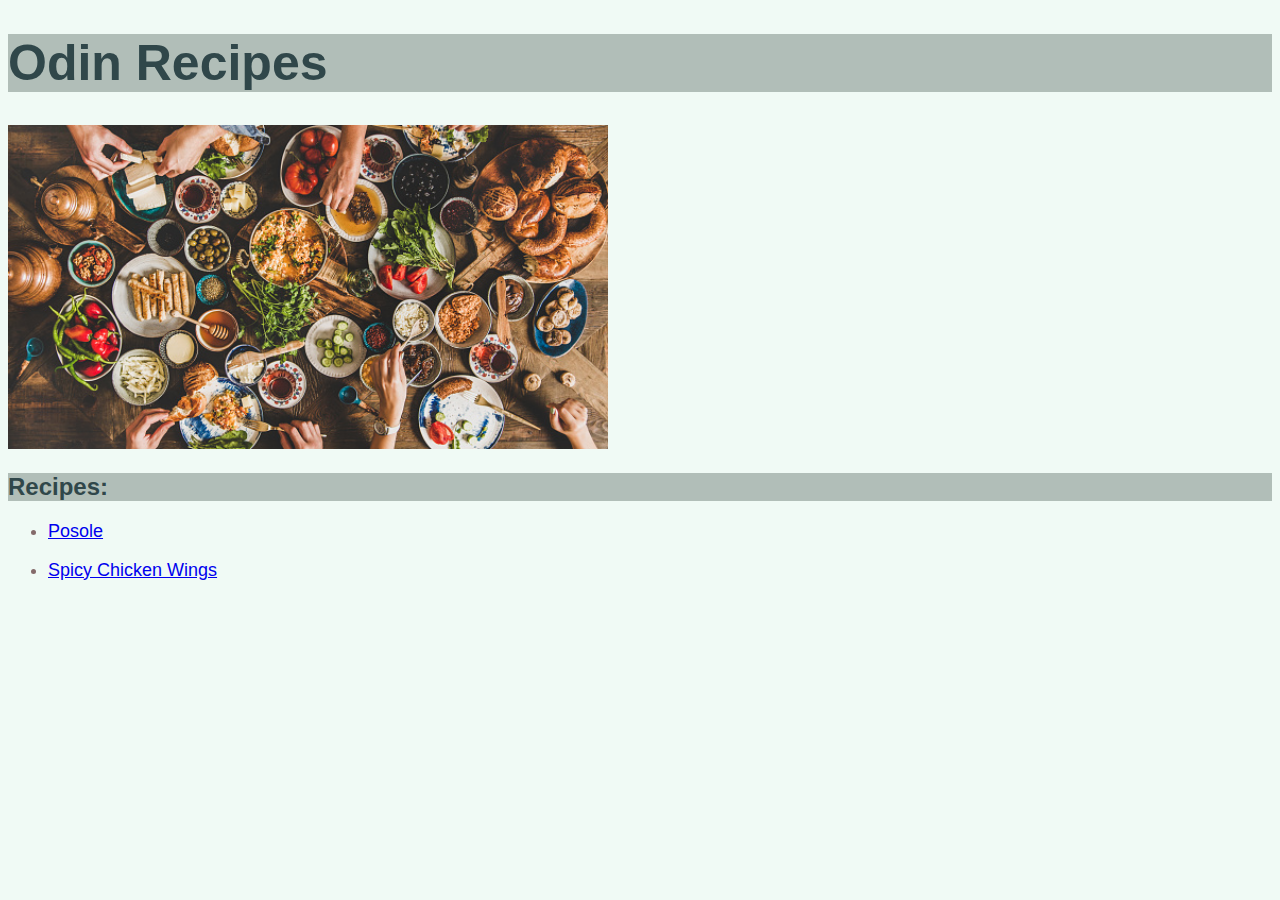
<file: index.html>
<!DOCTYPE html>
<html lang="en">
<head>
    <meta charset="UTF-8">
    <meta http-equiv="X-UA-Compatible" content="IE=edge">
    <meta name="viewport" content="width=device-width, initial-scale=1.0">
    <title>Odin Recipes</title>
</head>
    <link rel="stylesheet" href="style.css">

<body>
    <h1 class="main-h">Odin Recipes</h1>
    <img src="assets/food-spread.jpg" alt="Shared Plates of Food">
    <h2>Recipes:</h2>
    <ul class="recipe-list">
        <li><a href="recipes/posole.html">Posole</a></li>
        <p></p>
        <li><a href="recipes/wings.html">Spicy Chicken Wings</a></li>
    </ul>
</body>
</html>
</file>
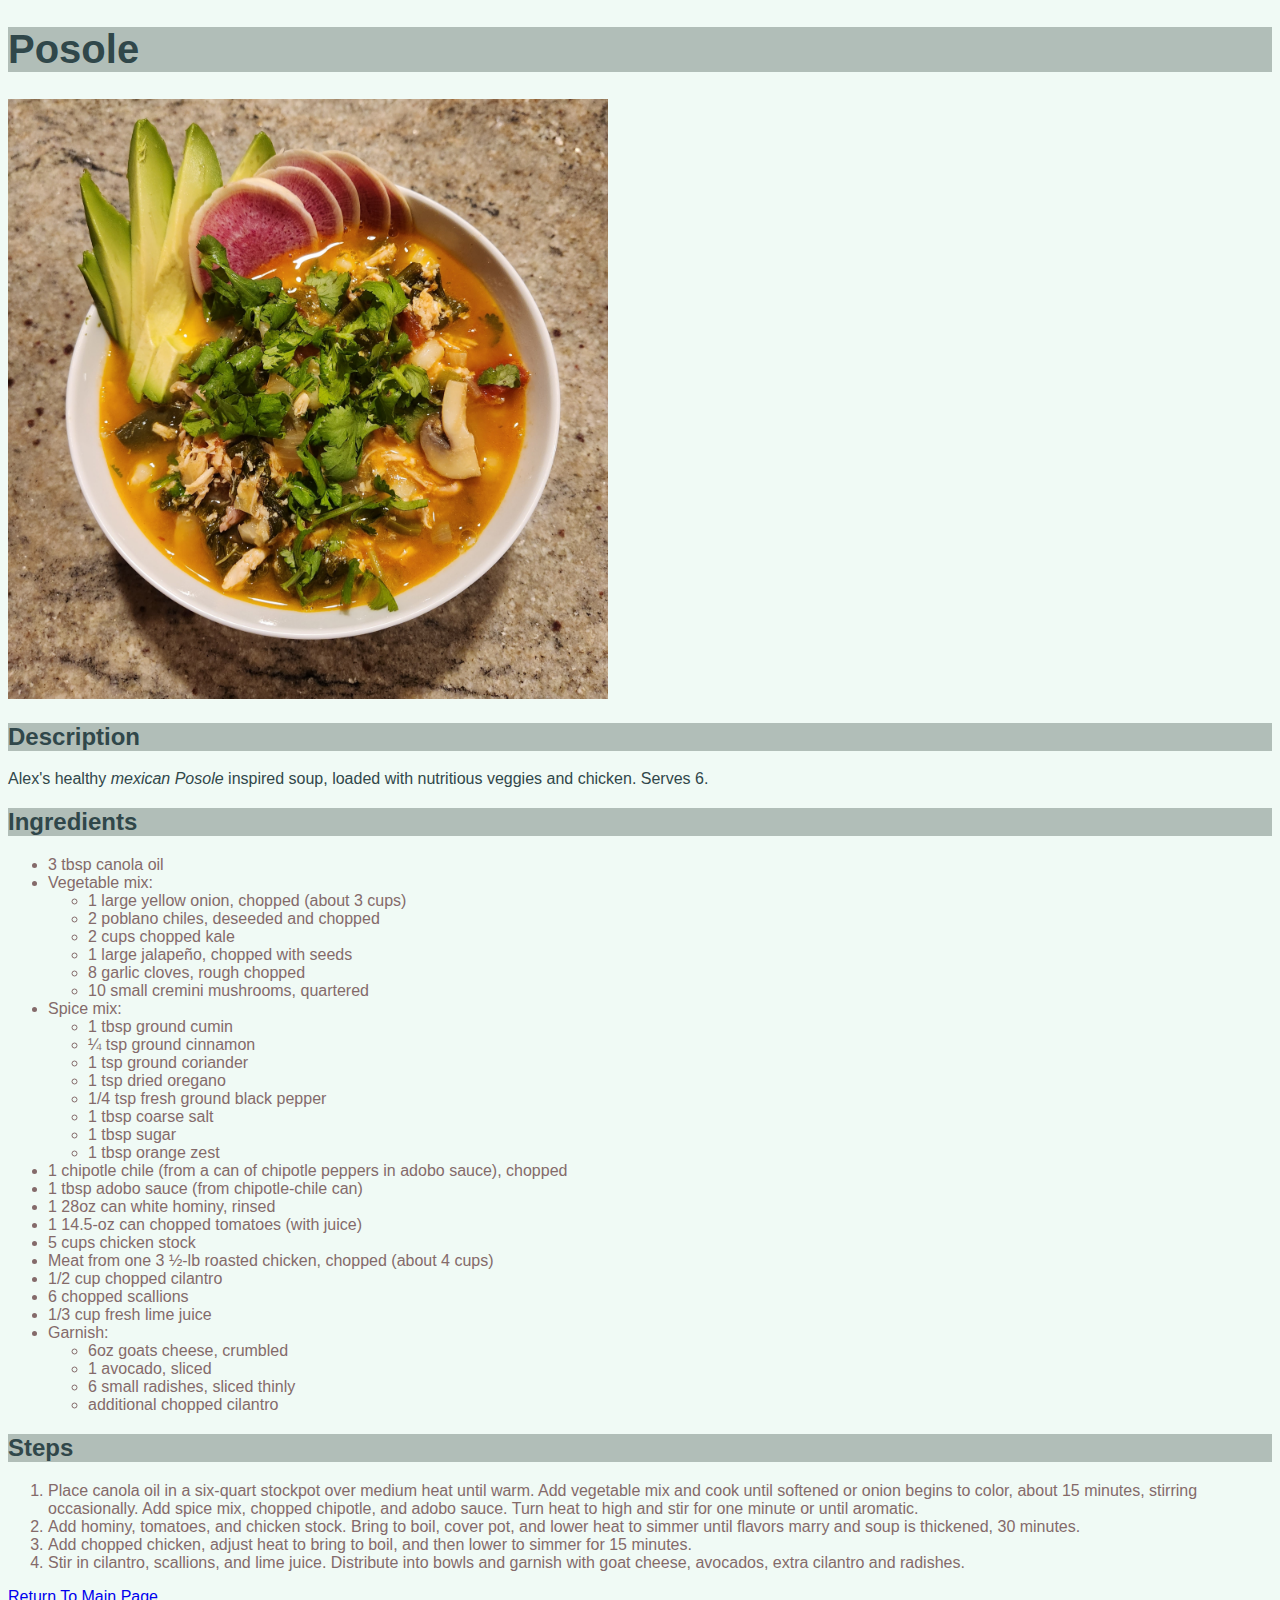
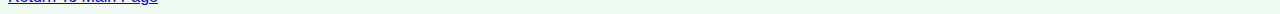
<file: recipes/posole.html>
<!DOCTYPE html>
<html lang="en">
<head>
    <meta charset="UTF-8">
    <meta http-equiv="X-UA-Compatible" content="IE=edge">
    <meta name="viewport" content="width=device-width, initial-scale=1.0">
    <title>Document</title>
</head>
    <link rel="stylesheet" href="../style.css">

<body>
    <h1>Posole</h1>
    <img src="../assets/posole.jpg" alt="Bowl of soup">
    
    <h2>Description</h2>
    <p>Alex's healthy <em>mexican Posole</em> inspired soup, loaded with nutritious veggies and chicken. Serves 6.</p>

    <h2>Ingredients</h2>
        <ul>
            <li>3 tbsp canola oil</li>
            <li>Vegetable mix: 
                <ul>
                    <li>1 large yellow onion, chopped (about 3 cups)</li>
                    <li>2 poblano chiles, deseeded and chopped</li>
                    <li>2 cups chopped kale</li>
                    <li>1 large jalapeño, chopped with seeds</li>
                    <li>8 garlic cloves, rough chopped</li>
                    <li>10 small cremini mushrooms, quartered</li>
                </ul>
            <li>Spice mix:
                <ul>
                    <li>1 tbsp ground cumin</li>
                    <li>¼ tsp ground cinnamon</li>
                    <li>1 tsp ground coriander</li>
                    <li>1 tsp dried oregano</li>
                    <li>1/4 tsp fresh ground black pepper</li>
                    <li>1 tbsp coarse salt</li>
                    <li>1 tbsp sugar</li>
                    <li>1 tbsp orange zest</li>
                </ul>
            <li>1 chipotle chile (from a can of chipotle peppers in adobo sauce), chopped</li>
            <li>1 tbsp adobo sauce (from chipotle-chile can)</li>
            <li>1 28oz can white hominy, rinsed</li>
            <li>1 14.5-oz can chopped tomatoes (with juice)</li>
            <li>5 cups chicken stock</li>
            <li>Meat from one 3 ½-lb roasted chicken, chopped (about 4 cups)</li>
            <li>1/2 cup chopped cilantro</li>
            <li>6 chopped scallions</li>
            <li>1/3 cup fresh lime juice</li>
            <li>Garnish:</li>
            <ul>
                <li>6oz goats cheese, crumbled</li>
                <li>1 avocado, sliced</li>
                <li>6 small radishes, sliced thinly</li>
                <li>additional chopped cilantro</li>
            </ul>
        </ul>

    <h2>Steps</h2>
        <ol>
            <li>Place canola oil in a six-quart stockpot over medium heat until warm. Add vegetable mix and cook until softened or onion begins to color, about 15 minutes, stirring occasionally. Add spice mix, chopped chipotle, and adobo sauce. Turn heat to high and stir for one minute or until aromatic.</li>
            <li>Add hominy, tomatoes, and chicken stock. Bring to boil, cover pot, and lower heat to simmer until flavors marry and soup is thickened, 30 minutes.</li>
            <li>Add chopped chicken, adjust heat to bring to boil, and then lower to simmer for 15 minutes.</li>
            <li>Stir in cilantro, scallions, and lime juice. Distribute into bowls and garnish with goat cheese, avocados, extra cilantro and radishes.</li>
        </ol>
        <a href="../index.html">Return To Main Page</a>
</body>
</html>
</file>
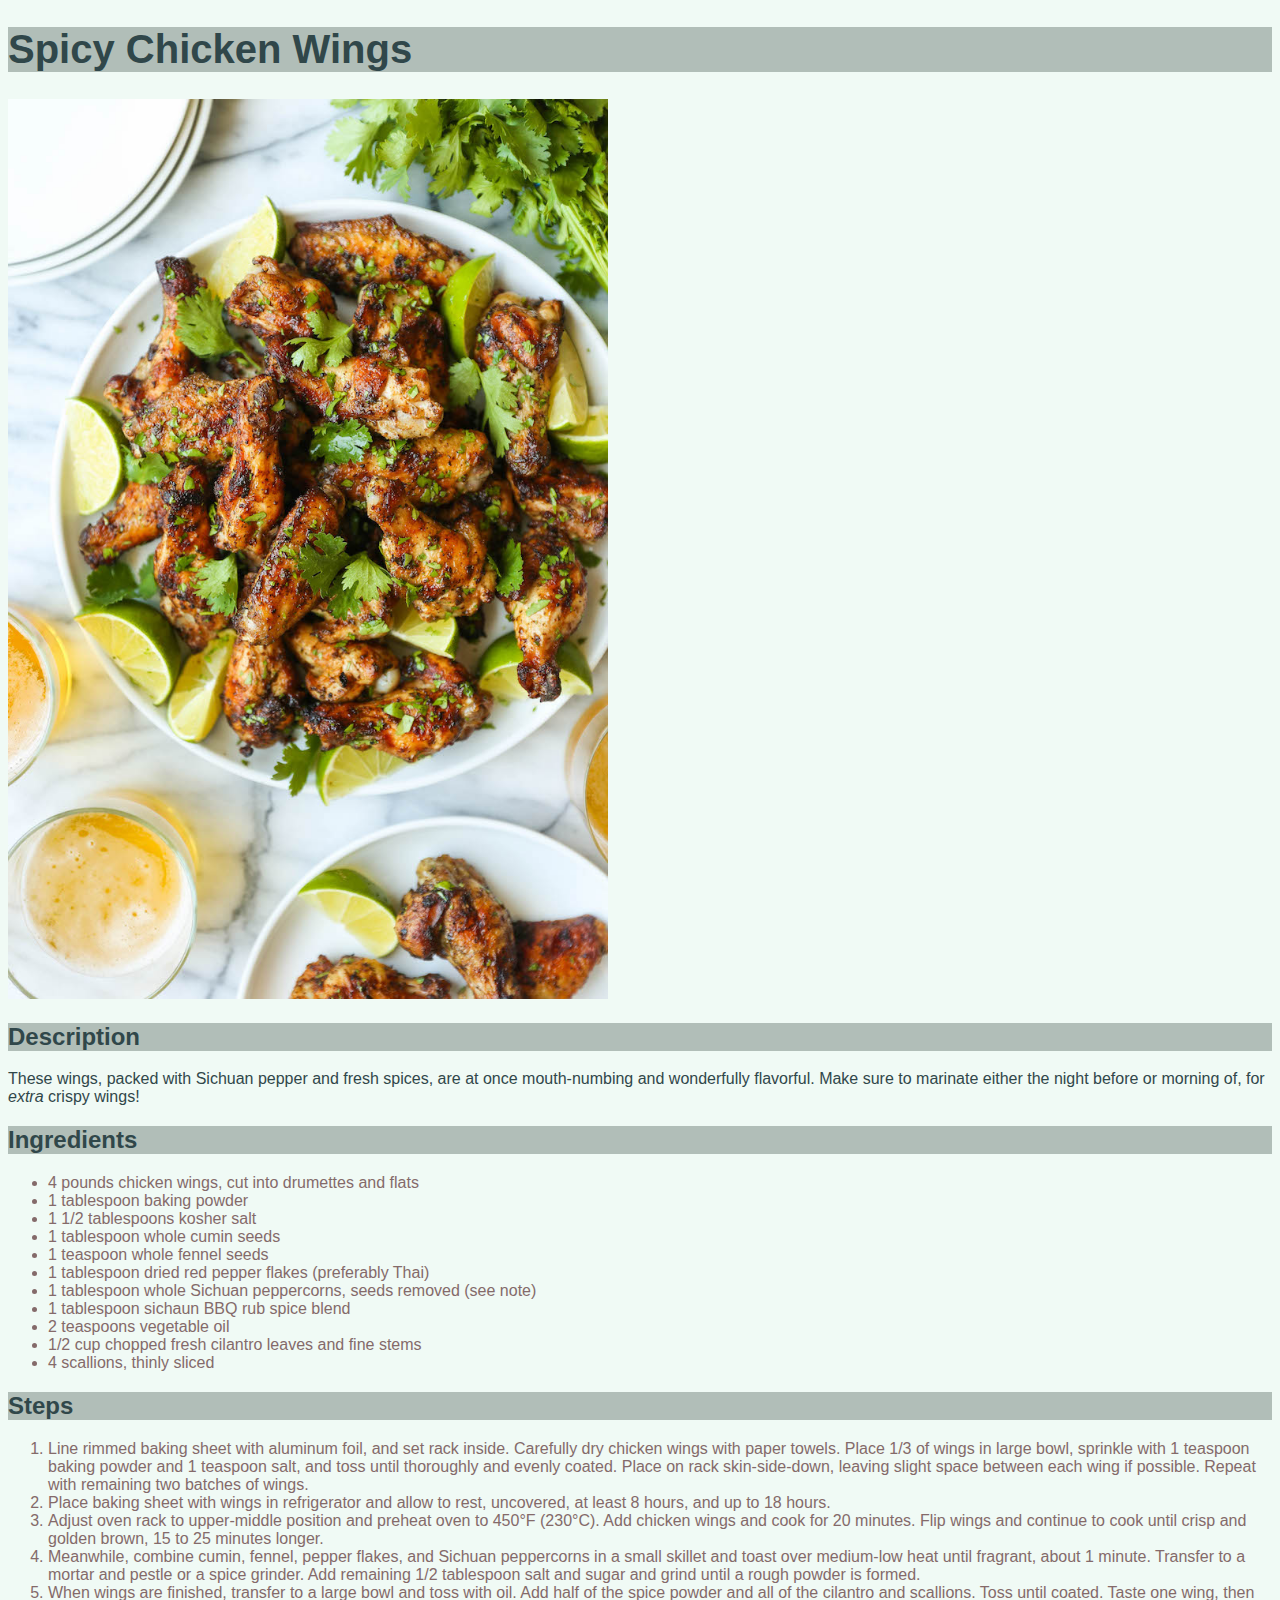
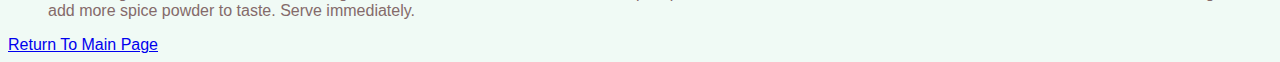
<file: recipes/wings.html>
<!DOCTYPE html>
<html lang="en">
<head>
    <meta charset="UTF-8">
    <meta http-equiv="X-UA-Compatible" content="IE=edge">
    <meta name="viewport" content="width=<device-width>, initial-scale=1.0">
    <title>Spicy Chicken Wings</title>
</head>
    <link rel="stylesheet" href="../style.css">

<body>
    <h1>Spicy Chicken Wings</h1>
    <img src="../assets/wings.jpg" alt="Spiced chicken wings served with cilantro and limes">

    <h2>Description</h2>
    <p>These wings, packed with Sichuan pepper and fresh spices, are at once mouth-numbing and wonderfully flavorful. Make sure to marinate either the night before or morning of, for <em>extra</em> crispy wings!</p>

    <h2>Ingredients</h2>
    <ul>
        <li>4 pounds chicken wings, cut into drumettes and flats</li>
        <li>1 tablespoon baking powder</li>
        <li>1 1/2 tablespoons kosher salt</li>
        <li>1 tablespoon whole cumin seeds</li>
        <li>1 teaspoon whole fennel seeds</li>
        <li>1 tablespoon dried red pepper flakes (preferably Thai)</li>
        <li>1 tablespoon whole Sichuan peppercorns, seeds removed (see note)</li>
        <li>1 tablespoon sichaun BBQ rub spice blend</li>
        <li>2 teaspoons vegetable oil</li>
        <li>1/2 cup chopped fresh cilantro leaves and fine stems</li>
        <li>4 scallions, thinly sliced</li>
    </ul>

    <h2>Steps</h2>
    <ol>
        <li>Line rimmed baking sheet with aluminum foil, and set rack inside. Carefully dry chicken wings with paper towels. Place 1/3 of wings in large bowl, sprinkle with 1 teaspoon baking powder and 1 teaspoon salt, and toss until thoroughly and evenly coated. Place on rack skin-side-down, leaving slight space between each wing if possible. Repeat with remaining two batches of wings.</li>
        <li>Place baking sheet with wings in refrigerator and allow to rest, uncovered, at least 8 hours, and up to 18 hours.</li>
        <li>Adjust oven rack to upper-middle position and preheat oven to 450°F (230°C). Add chicken wings and cook for 20 minutes. Flip wings and continue to cook until crisp and golden brown, 15 to 25 minutes longer.</li>
        <li>Meanwhile, combine cumin, fennel, pepper flakes, and Sichuan peppercorns in a small skillet and toast over medium-low heat until fragrant, about 1 minute. Transfer to a mortar and pestle or a spice grinder. Add remaining 1/2 tablespoon salt and sugar and grind until a rough powder is formed.</li>
        <li>When wings are finished, transfer to a large bowl and toss with oil. Add half of the spice powder and all of the cilantro and scallions. Toss until coated. Taste one wing, then add more spice powder to taste. Serve immediately.</li>
    </ol>
    <a href="../index.html">Return To Main Page</a>
</body>
</html>
</file>
<file: style.css>
body {
    background-color: #F0FAF5;
    font-family:'Trebuchet MS', 'Lucida Sans Unicode', 'Lucida Grande', 'Lucida Sans', Arial, sans-serif;
}

h1,
h2 {
    background-color: #B1BEB8;
    font-weight:bolder;
}

ul,
ol {
    color: #846A6A;
}

h1,
h2,
p {
    color: #30474A;
}

.recipe-list {
    font-size:large;
}

h1 {
    font-family:'Gill Sans', 'Gill Sans MT', Calibri, 'Trebuchet MS', sans-serif;
    font-size: 40px;
}

.main-h {
    font-size: 50px;
}

img {
    height: auto;
    width: 600px;
}
</file>
